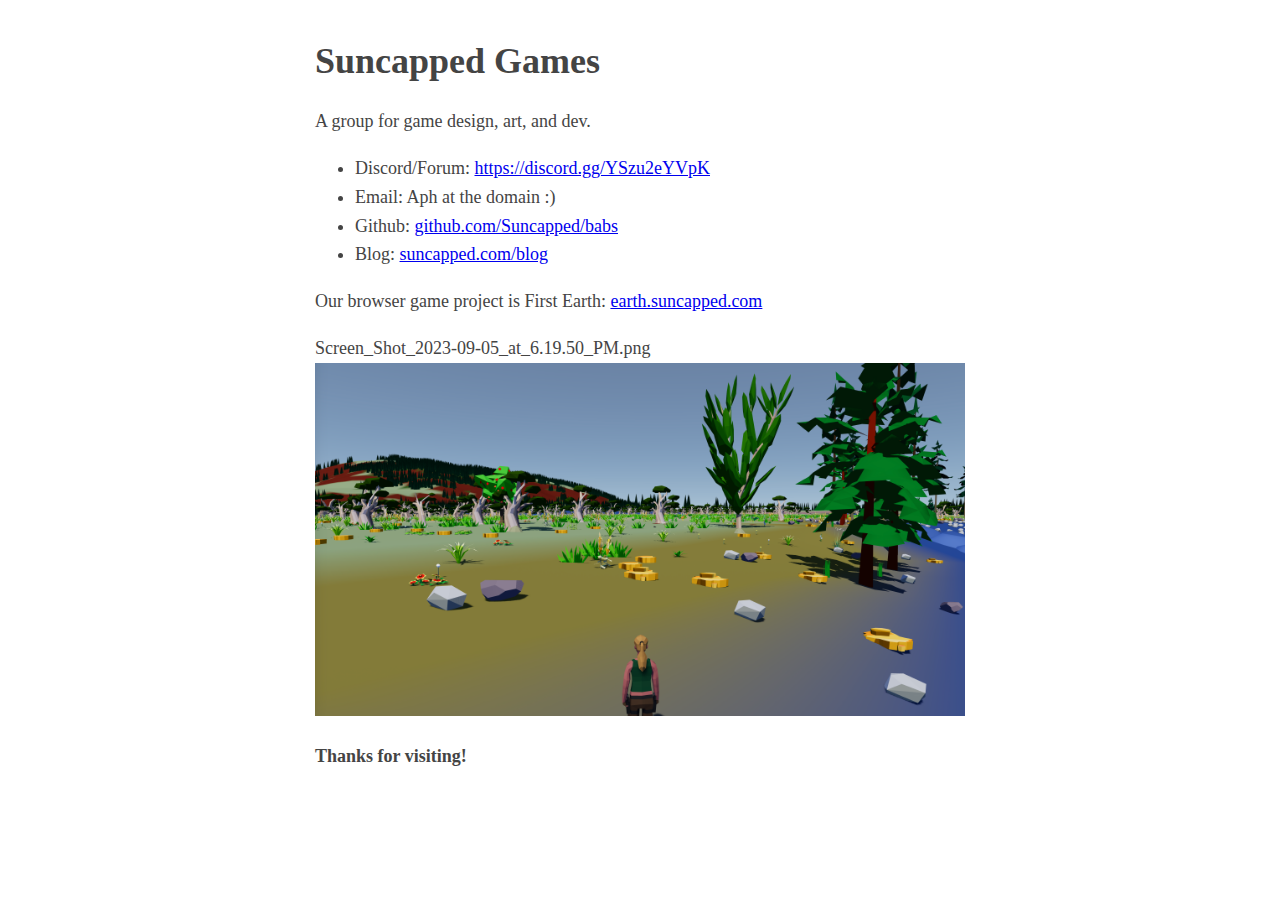
<file: index.html>
<!doctype html>
<html lang="en">

<head>
    <meta charset="utf-8">
    <meta name="viewport" content="width=device-width, initial-scale=1">
    <title>Suncapped</title>
	<link rel="stylesheet" href="index.css">
</head>

<body>
    <header>
        <h1>Suncapped Games</h1>
        <aside>A group for game design, art, and dev.</aside>
		<ul>
			<li>Discord/Forum: <a href="https://discord.gg/YSzu2eYVpK">https://discord.gg/YSzu2eYVpK</a></li>
			<li>Email: Aph at the domain :)</li>
			<li>Github: <a href="https://github.com/Suncapped/babs">github.com/Suncapped/babs</a></li>
			<li>Blog: <a href="blog">suncapped.com/blog</a></li>
		</ul>
        <p>Our browser game project is First Earth: <a href="https://earth.suncapped.com">earth.suncapped.com</a>
		<p>Screen_Shot_2023-09-05_at_6.19.50_PM.png <img style="width: 100%" src="fe-screenshot.png"/></p>
    </header>
    <p><strong>Thanks for visiting!</strong></p>
</file>
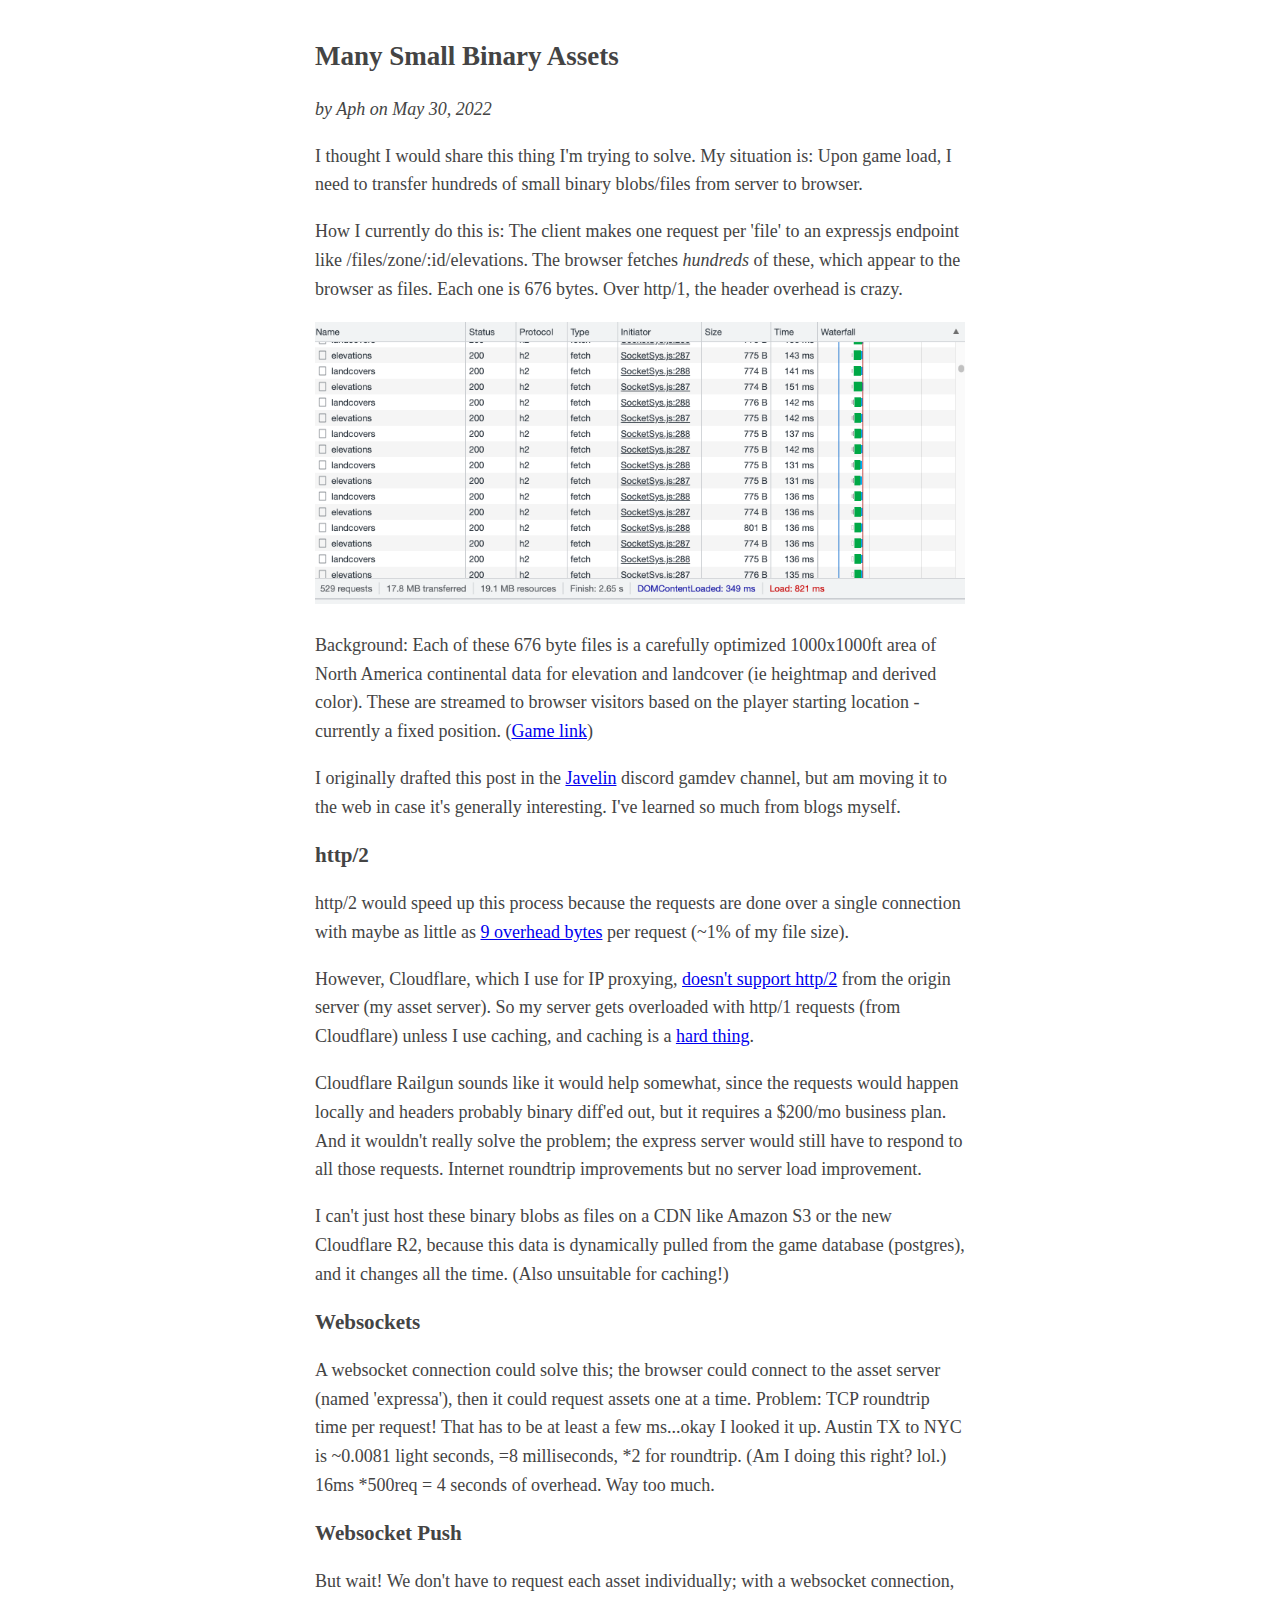
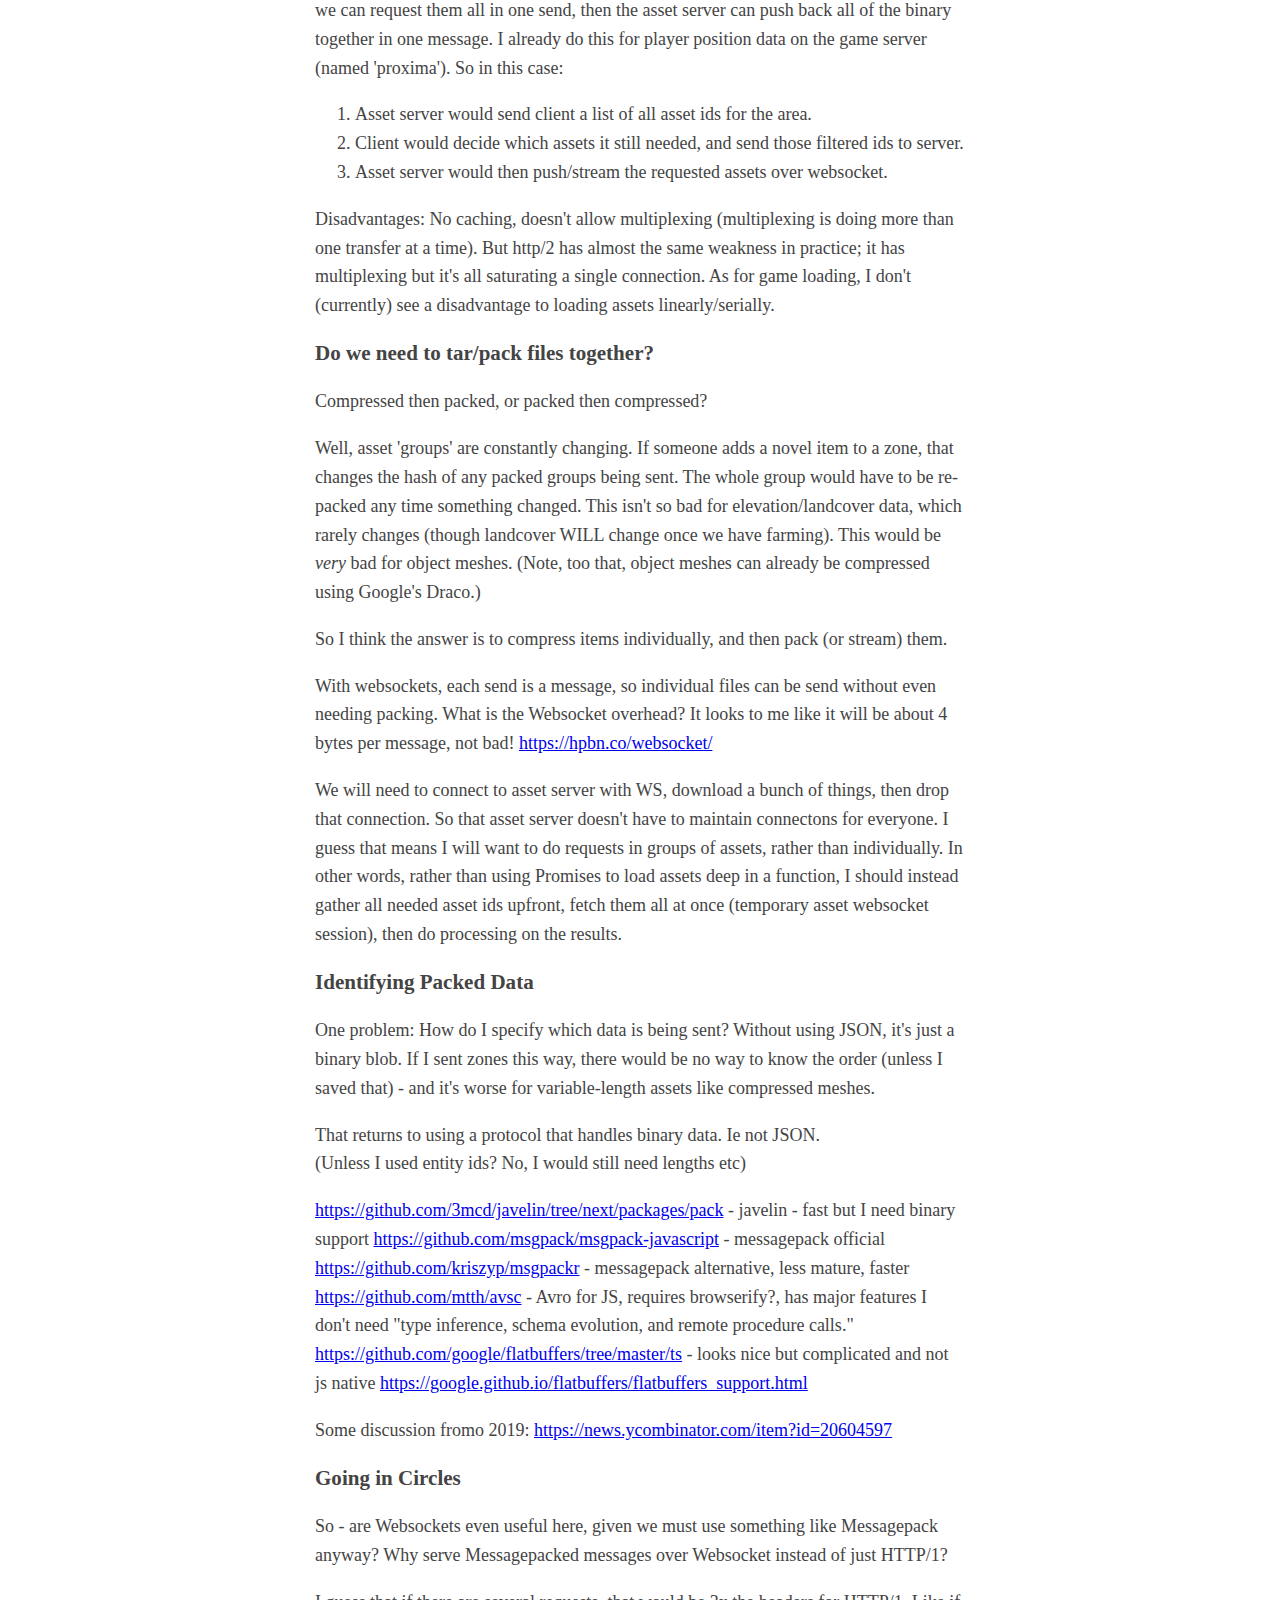
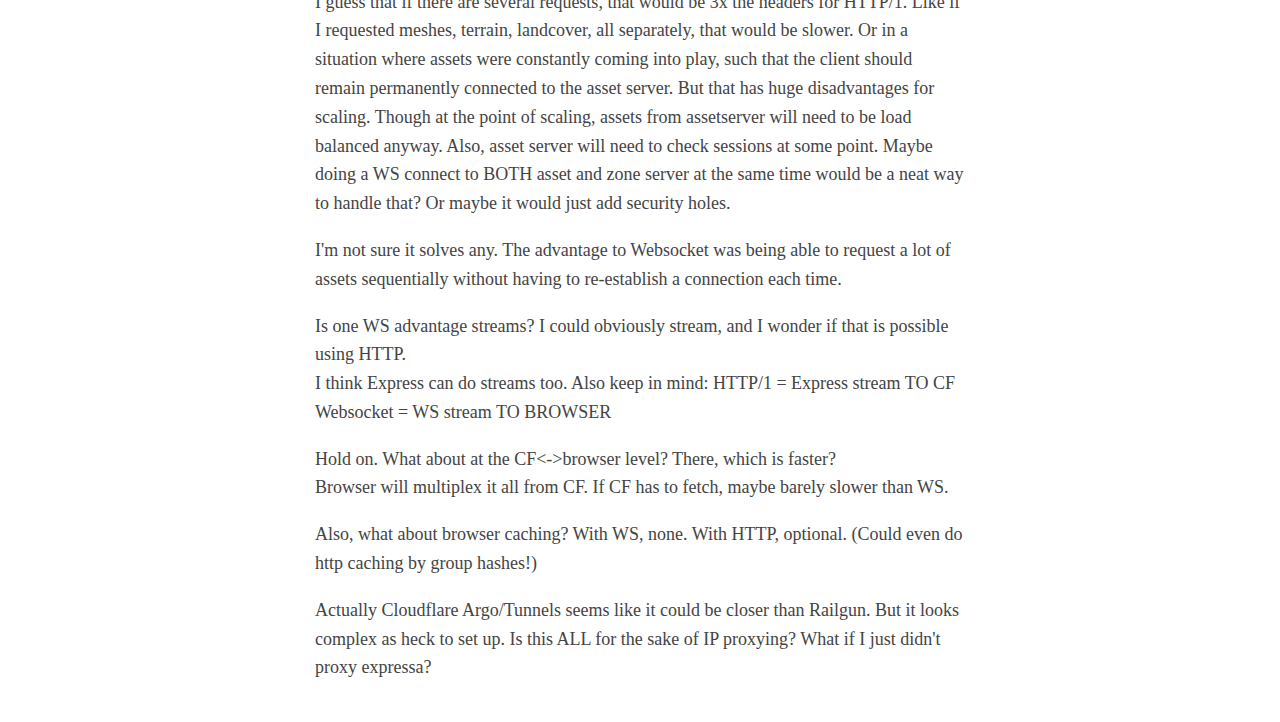
<file: blog/220530-many-small-binary-assets/index.html>
<!doctype html><html lang="en"><head>
    <meta name="viewport" content="width=device-width, initial-scale=1">
	<link rel="stylesheet" href="../blog.css" />
	<script src="../blog.js"></script>
</head><body><div class="markdown">

Many Small Binary Assets
------

*by Aph on May 30, 2022*

I thought I would share this thing I'm trying to solve.  My situation is: Upon game load, I need to transfer hundreds of small binary blobs/files from server to browser.

How I currently do this is: The client makes one request per 'file' to an expressjs endpoint like /files/zone/:id/elevations.  The browser fetches *hundreds* of these, which appear to the browser as files.  Each one is 676 bytes.  Over http/1, the header overhead is crazy.

![](network-tab.png "Chrome Network tab")

Background: Each of these 676 byte files is a carefully optimized 1000x1000ft area of North America continental data for elevation and landcover (ie heightmap and derived color).  These are streamed to browser visitors based on the player starting location - currently a fixed position.  ([Game link](https://earth.suncapped.com))

I originally drafted this post in the [Javelin](https://javelin.games/introduction/) discord gamdev channel, but am moving it to the web in case it's generally interesting.  I've learned so much from blogs myself.

### http/2

http/2 would speed up this process because the requests are done over a single connection with maybe as little as [9 overhead bytes](https://stackoverflow.com/questions/42746364/performance-benefit-of-http-2-over-http-for-single-request) per request (~1% of my file size). 

However, Cloudflare, which I use for IP proxying, [doesn't support http/2](https://community.cloudflare.com/t/http-2-and-origin-server/120964) from the origin server (my asset server).  So my server gets overloaded with http/1 requests (from Cloudflare) unless I use caching, and caching is a [hard thing](https://martinfowler.com/bliki/TwoHardThings.html).

Cloudflare Railgun sounds like it would help somewhat, since the requests would happen locally and headers probably binary diff'ed out, but it requires a $200/mo business plan.  And it wouldn't really solve the problem; the express server would still have to respond to all those requests.  Internet roundtrip improvements but no server load improvement.

I can't just host these binary blobs as files on a CDN like Amazon S3 or the new Cloudflare R2, because this data is dynamically pulled from the game database (postgres), and it changes all the time.  (Also unsuitable for caching!)

### Websockets

A websocket connection could solve this; the browser could connect to the asset server (named 'expressa'), then it could request assets one at a time.  Problem: TCP roundtrip time per request!  That has to be at least a few ms...okay I looked it up.  Austin TX to NYC is ~0.0081 light seconds, =8 milliseconds, *2 for roundtrip.  (Am I doing this right?  lol.) 16ms *500req = 4 seconds of overhead.  Way too much.

### Websocket Push

But wait!  We don't have to request each asset individually; with a websocket connection, we can request them all in one send, then the asset server can push back all of the binary together in one message.  I already do this for player position data on the game server (named 'proxima').  So in this case: 

1. Asset server would send client a list of all asset ids for the area.
2. Client would decide which assets it still needed, and send those filtered ids to server.
3. Asset server would then push/stream the requested assets over websocket.

Disadvantages: No caching, doesn't allow multiplexing (multiplexing is doing more than one transfer at a time).  But http/2 has almost the same weakness in practice; it has multiplexing but it's all saturating a single connection.  As for game loading, I don't (currently) see a disadvantage to loading assets linearly/serially.

### Do we need to tar/pack files together?

Compressed then packed, or packed then compressed?

Well, asset 'groups' are constantly changing.  If someone adds a novel item to a zone, that changes the hash of any packed groups being sent.  The whole group would have to be re-packed any time something changed.  This isn't so bad for elevation/landcover data, which rarely changes (though landcover WILL change once we have farming).  This would be *very* bad for object meshes.  (Note, too that, object meshes can already be compressed using Google's Draco.)  

So I think the answer is to compress items individually, and then pack (or stream) them.  

With websockets, each send is a message, so individual files can be send without even needing packing.  What is the Websocket overhead?  It looks to me like it will be about 4 bytes per message, not bad!  https://hpbn.co/websocket/


We will need to connect to asset server with WS, download a bunch of things, then drop that connection.  So that asset server doesn't have to maintain connectons for everyone.  I guess that means I will want to do requests in groups of assets, rather than individually.  In other words, rather than using Promises to load assets deep in a function, I should instead gather all needed asset ids upfront, fetch them all at once (temporary asset websocket session), then do processing on the results.

### Identifying Packed Data

One problem: How do I specify which data is being sent?  Without using JSON, it's just a binary blob.  If I sent zones this way, there would be no way to know the order (unless I saved that) - and it's worse for variable-length assets like compressed meshes.  

That returns to using a protocol that handles binary data.  Ie not JSON.  
(Unless I used entity ids?  No, I would still need lengths etc)



https://github.com/3mcd/javelin/tree/next/packages/pack - javelin - fast but I need binary support
https://github.com/msgpack/msgpack-javascript - messagepack official
https://github.com/kriszyp/msgpackr - messagepack alternative, less mature, faster
https://github.com/mtth/avsc - Avro for JS, requires browserify?, has major features I don't need "type inference, schema evolution, and remote procedure calls."
https://github.com/google/flatbuffers/tree/master/ts - looks nice but complicated and not js native https://google.github.io/flatbuffers/flatbuffers_support.html

Some discussion fromo 2019: https://news.ycombinator.com/item?id=20604597


### Going in Circles
So - are Websockets even useful here, given we must use something like Messagepack anyway?  Why serve Messagepacked messages over Websocket instead of just HTTP/1?

I guess that if there are several requests, that would be 3x the headers for HTTP/1.  Like if I requested meshes, terrain, landcover, all separately, that would be slower.  Or in a situation where assets were constantly coming into play, such that the client should remain permanently connected to the asset server.  But that has huge disadvantages for scaling.  Though at the point of scaling, assets from assetserver will need to be load balanced anyway.  Also, asset server will need to check sessions at some point.  Maybe doing a WS connect to BOTH asset and zone server at the same time would be a neat way to handle that?  Or maybe it would just add security holes.

I'm not sure it solves any.  The advantage to Websocket was being able to request a lot of assets sequentially without having to re-establish a connection each time. 



Is one WS advantage streams?  I could obviously stream, and I wonder if that is possible using HTTP.  
I think Express can do streams too.  Also keep in mind:
HTTP/1 = Express stream TO CF
Websocket = WS stream TO BROWSER

Hold on.  What about at the CF<->browser level?  There, which is faster?  
Browser will multiplex it all from CF.  If CF has to fetch, maybe barely slower than WS.  

Also, what about browser caching?  With WS, none.  With HTTP, optional.
	(Could even do http caching by group hashes!)


Actually Cloudflare Argo/Tunnels seems like it could be closer than Railgun.  But it looks complex as heck to set up.  Is this ALL for the sake of IP proxying?  What if I just didn't proxy expressa?
</file>
<file: index.css>
body {
	margin: 40px auto;
	max-width: 650px;
	line-height: 1.6;
	font-size: 18px;
	color: #444;
	padding: 0 10px
}

h1,
h2,
h3 {
	line-height: 1.2
}
</file>
<file: blog/blog.css>
body {
	margin: 40px auto;
	max-width: 650px;
	line-height: 1.6;
	font-size: 18px;
	color: #444;
	padding: 0 10px
}

h1,
h2,
h3 {
	line-height: 1.2
}

img {
	width: 100%;
}
</file>
